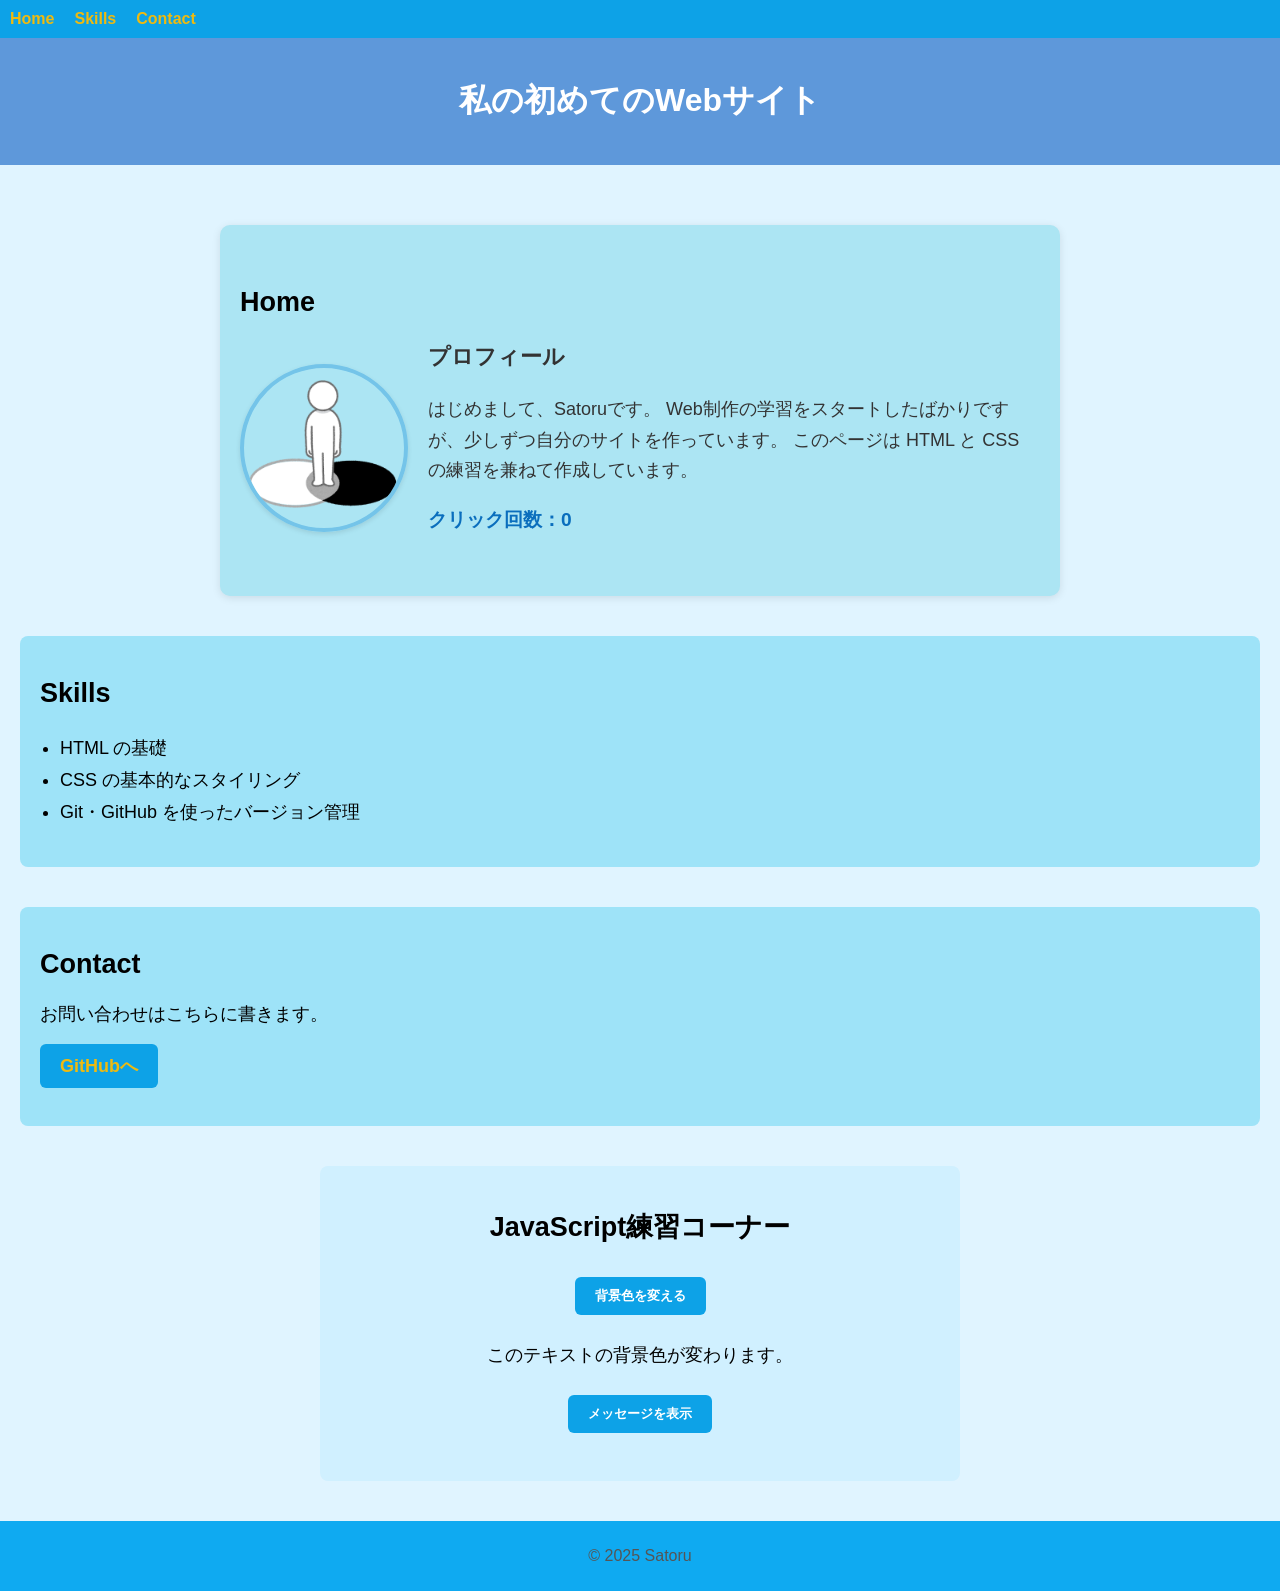
<file: index.html>
<!DOCTYPE html>
<html lang="ja">
  <head>
    <meta charset="UTF-8" />
    <title>Contact - My First Site</title>
    <link rel="stylesheet" href="style.css" />
  </head>
  <body>
    <nav class="navbar">
      <ul>
        <li><a href="../index.html">Home</a></li>
        <li><a href="skills.html">Skills</a></li>
        <li><a href="contact.html">Contact</a></li>
      </ul>
    </nav>

    <header id="home">
      <h1>私の初めてのWebサイト</h1>
    </header>

    <main>
      <!-- About セクション -->
      <section id="about" class="about-section fade-section">
        <h2>Home</h2>

        <div class="profile-container">
          <img
            src="figure_gray_zone.png"
            alt="プロフィール画像"
            class="profile-image"
            onclick="profileClicked()"
          />

          <div class="profile-text">
            <h3>プロフィール</h3>
            <p>
              はじめまして、Satoruです。
              Web制作の学習をスタートしたばかりですが、少しずつ自分のサイトを作っています。
              このページは HTML と CSS の練習を兼ねて作成しています。
            </p>
            <!-- ここにクリック回数を表示 -->
            <p id="clickDisplay">クリック回数：0</p>
          </div>
        </div>
      </section>

      <!-- Skills セクション -->
      <section id="skills" class="fade-section">
        <h2>Skills</h2>
        <ul>
          <li>HTML の基礎</li>
          <li>CSS の基本的なスタイリング</li>
          <li>Git・GitHub を使ったバージョン管理</li>
        </ul>
      </section>

      <!-- Contact セクション -->
      <section id="contact" class="fade-section">
        <h2>Contact</h2>
        <p>お問い合わせはこちらに書きます。</p>
        <p>
          <a
            href="https://github.com"
            target="_blank"
            rel="noopener noreferrer"
            class="btn"
          >
            GitHubへ
          </a>
        </p>
      </section>
      <section id="js-practice" class="fade-section">
        <h2>JavaScript練習コーナー</h2>

        <button id="color-btn">背景色を変える</button>
        <p id="color-text">このテキストの背景色が変わります。</p>

        <button id="message-btn">メッセージを表示</button>
        <p id="message-text"></p>
      </section>
    </main>

    <footer>
      <p>© 2025 Satoru</p>
    </footer>

    <!-- スクロールフェード用スクリプト -->
    <script>
      window.addEventListener("scroll", function () {
        const sections = document.querySelectorAll(".fade-section");
        sections.forEach((section) => {
          const rect = section.getBoundingClientRect();
          if (rect.top < window.innerHeight - 50) {
            section.classList.add("visible");
          }
        });
      });
    </script>
    <script>
      // 背景色を変えるボタン
      const colorBtn = document.getElementById("color-btn");
      const colorText = document.getElementById("color-text");

      colorBtn.addEventListener("click", () => {
        // ランダムな色を生成して背景に適用
        const randomColor =
          "#" + Math.floor(Math.random() * 16777215).toString(16);
        colorText.style.backgroundColor = randomColor;
      });

      // メッセージ表示ボタン
      const messageBtn = document.getElementById("message-btn");
      const messageText = document.getElementById("message-text");

      messageBtn.addEventListener("click", () => {
        messageText.textContent = "こんにちは！JavaScriptが動きました！";
      });
    </script>
    <script src="script.js"></script>
  </body>
</html>
</file>
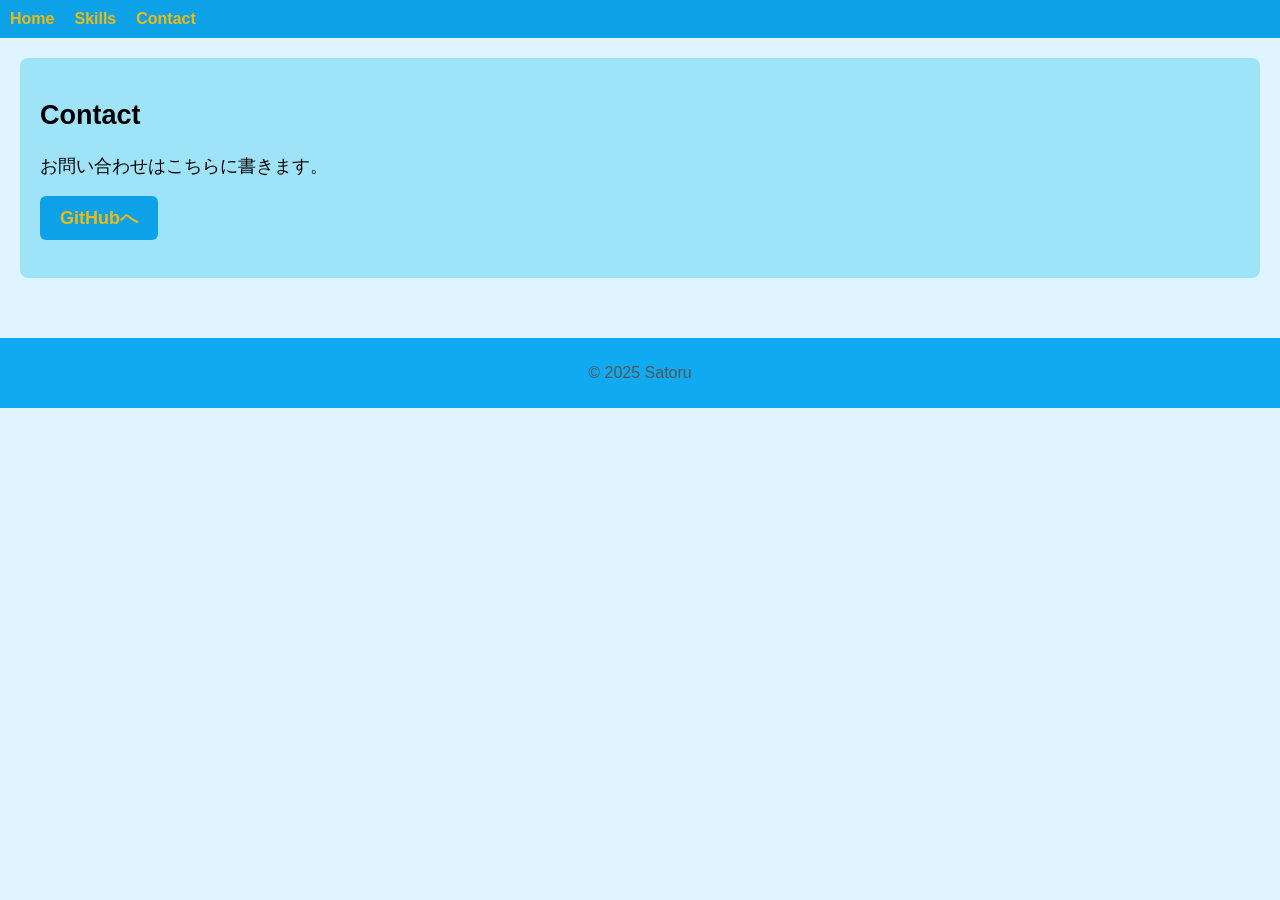
<file: contact.html>
<!DOCTYPE html>
<html lang="ja">
  <head>
    <meta charset="UTF-8" />
    <title>Contact - My First Site</title>
    <link rel="stylesheet" href="../style.css" />
  </head>
  <body>
    <nav class="navbar">
      <ul>
        <li><a href="../index.html">Home</a></li>
        <li><a href="skills.html">Skills</a></li>
        <li><a href="contact.html">Contact</a></li>
      </ul>
    </nav>

    <main>
      <section>
        <h2>Contact</h2>
        <p>お問い合わせはこちらに書きます。</p>
        <p>
          <a
            href="https://github.com"
            target="_blank"
            rel="noopener noreferrer"
            class="btn"
            >GitHubへ</a
          >
        </p>
      </section>
    </main>

    <footer>
      <p>© 2025 Satoru</p>
    </footer>

    <script src="../script.js"></script>
  </body>
</html>
</file>
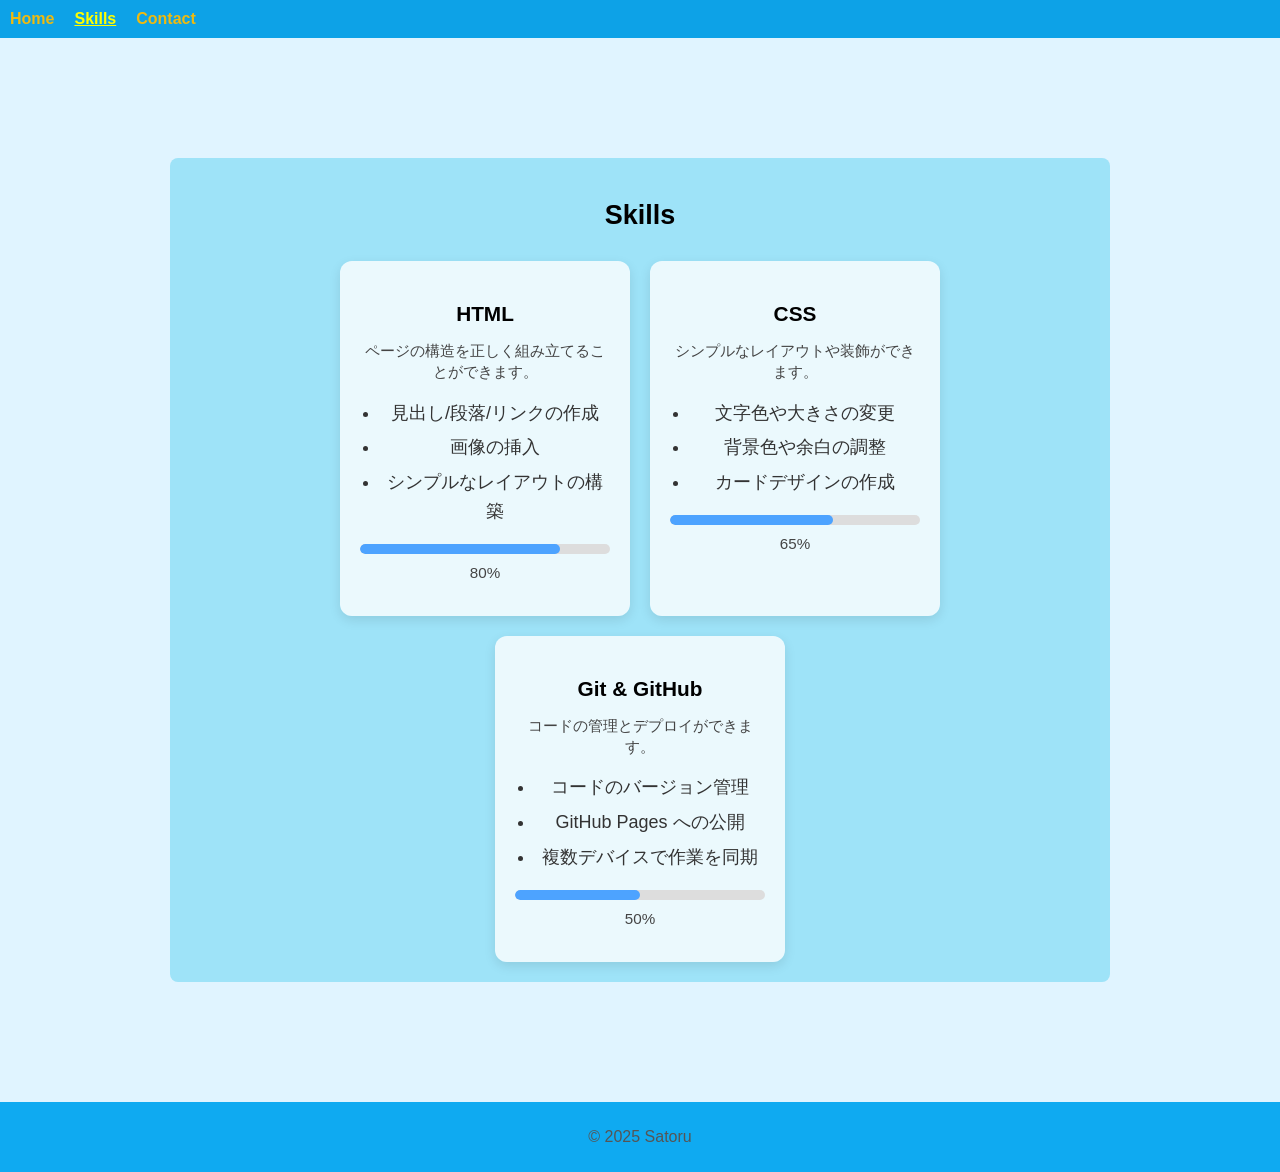
<file: skills.html>
<!DOCTYPE html>
<html lang="ja">
  <head>
    <meta charset="UTF-8" />
    <title>Skills - My First Site</title>
    <link rel="stylesheet" href="../style.css" />
  </head>
  <body>
    <nav class="navbar">
      <ul>
        <li><a href="../index.html">Home</a></li>
        <li><a href="skills.html" class="active">Skills</a></li>
        <li><a href="contact.html">Contact</a></li>
      </ul>
    </nav>

    <main>
      <section class="skills-container">
        <h1>Skills</h1>

        <div class="skill-cards">
          <div class="skill-card">
            <h3>HTML</h3>
            <p>ページの構造を正しく組み立てることができます。</p>
            <!-- 作れるものリスト -->
            <ul class="can-do-list">
              <li>見出し/段落/リンクの作成</li>
              <li>画像の挿入</li>
              <li>シンプルなレイアウトの構築</li>
            </ul>
            <!-- レベルバー -->
            <div class="level-wrapper">
              <div class="level-bar" style="width: 80%"></div>
            </div>
            <p class="level-text">80%</p>
          </div>
          <div class="skill-card">
            <h3>CSS</h3>
            <p>シンプルなレイアウトや装飾ができます。</p>
            <ul class="can-do-list">
              <li>文字色や大きさの変更</li>
              <li>背景色や余白の調整</li>
              <li>カードデザインの作成</li>
            </ul>
            <!-- レベルバー -->
            <div class="level-wrapper">
              <div class="level-bar" style="width: 65%"></div>
            </div>
            <p class="level-text">65%</p>
          </div>

          <div class="skill-card">
            <h3>Git & GitHub</h3>
            <p>コードの管理とデプロイができます。</p>
            <ul class="can-do-list">
              <li>コードのバージョン管理</li>
              <li>GitHub Pages への公開</li>
              <li>複数デバイスで作業を同期</li>
            </ul>
            <!-- レベルバー -->
            <div class="level-wrapper">
              <div class="level-bar" style="width: 50%"></div>
            </div>
            <p class="level-text">50%</p>
          </div>
        </div>
      </section>
    </main>

    <footer>
      <p>© 2025 Satoru</p>
    </footer>

    <script src="../script.js"></script>
  </body>
</html>
</file>
<file: style.css>
/* ==========================
   変数の定義（カスタムプロパティ）
========================== */
:root {
  --color-header: #5e98da;
  --color-header-text: #ffffff;
  --color-navbar: #0da2e7;
  --color-navbar-text: #eeba10;
  --color-navbar-hover: #6e6767;
  --color-footer-bg: #0faaf1;
  --color-footer-text: #555;
  --color-section-bg: #9ee3f8;
  --font-main: "Arial", sans-serif;
  --font-size-main: 18px;
  --padding-main: 20px;
  --border-radius: 8px;
}

/* ==========================
   共通スタイル
========================== */
body {
  font-family: var(--font-main);
  margin: 0;
  padding: 0;
  background-color: #e0f4ff;
}

/* ==========================
   ヘッダー
========================== */
header {
  background-color: var(--color-header);
  color: var(--color-header-text);
  padding: var(--padding-main);
  text-align: center;
}

/* ==========================
   ナビゲーション
========================== */
.navbar {
  background-color: var(--color-navbar);
  padding: 10px;
}

.navbar ul {
  list-style: none;
  display: flex;
  gap: 20px;
  margin: 0;
  padding: 0;
}

.navbar a {
  color: var(--color-navbar-text);
  text-decoration: none;
  font-weight: bold;
  transition: color 0.3s ease, transform 0.2s ease;
}

.navbar a:hover {
  color: var(--color-navbar-hover);
  transform: scale(1.1);
}

/* ==========================
   メインコンテンツ
========================== */
main {
  padding: var(--padding-main);
  font-size: var(--font-size-main);
}

main section {
  margin-bottom: 40px;
  padding: var(--padding-main);
  background-color: var(--color-section-bg);
  border-radius: var(--border-radius);
}

/* ==========================
   フッター
========================== */
footer {
  background-color: var(--color-footer-bg);
  color: var(--color-footer-text);
  padding: 10px;
  text-align: center;
}

/* About セクションのデザイン */
.about-section {
  padding: 40px 20px;
  background: #ace5f3;
  border-radius: 10px;
  max-width: 800px;
  margin: 40px auto;
  box-shadow: 0 2px 8px rgba(0, 0, 0, 0.1);

  /* フェードイン用 */
  opacity: 0;
  transform: translateY(20px);
  transition: opacity 0.8s ease, transform 0.8s ease, background-color 0.3s ease;
}

.about-section.visible {
  opacity: 1;
  transform: translateY(0);
}

/* 画像とテキストの横並びレイアウト */
.profile-container {
  display: flex;
  align-items: center;
  gap: 20px;
}

/* プロフィール画像 */
.profile-image {
  width: 160px;
  height: 160px;
  object-fit: cover;
  border-radius: 50%;
  border: 4px solid #74c4e9;
  box-shadow: 0 2px 5px rgba(0, 0, 0, 0.1);
}

/* テキスト部分 */
.profile-text h3 {
  margin-top: 0;
  font-size: 1.4rem;
  color: #333;
}

.profile-text p {
  line-height: 1.7;
  color: #333;
}

/* スマホ対応 */
@media (max-width: 600px) {
  .profile-container {
    flex-direction: column;
    text-align: center;
  }
}

/* Skills リスト */
#skills ul {
  padding-left: 20px;
  line-height: 1.8;
}

/* ==========================
   ボタン風リンク
========================== */
.btn {
  display: inline-block;
  padding: 10px 20px;
  background-color: var(--color-navbar);
  color: var(--color-navbar-text);
  text-decoration: none;
  border-radius: 6px;
  font-weight: bold;
  transition: background-color 0.3s ease, transform 0.2s ease;
}

.btn:hover {
  background-color: var(--color-navbar-hover);
  transform: translateY(-2px);
}
/* スクロールでフェードイン用の共通クラス */
.fade-section {
  opacity: 0;
  transform: translateY(20px);
  transition: opacity 0.8s ease, transform 0.8s ease;
}

.fade-section.visible {
  opacity: 1;
  transform: translateY(0);
}
#js-practice {
  padding: 20px;
  background-color: #d0f0ff;
  border-radius: 8px;
  max-width: 600px;
  margin: 20px auto;
  text-align: center;
}

#js-practice button {
  padding: 10px 20px;
  margin: 10px;
  border: none;
  border-radius: 6px;
  background-color: #0da2e7;
  color: #fff;
  font-weight: bold;
  cursor: pointer;
  transition: transform 0.2s ease;
}

#js-practice button:hover {
  transform: scale(1.05);
}
#clickDisplay {
  font-weight: bold;
  font-size: 1.2rem;
  color: #0a6ebd;
  margin-top: 10px;
  transition: transform 0.2s ease, color 0.2s ease;
}

/* クリック時に一瞬大きくなるアニメーション */
.clicked {
  transform: scale(1.3);
}

/* Skill Cards */
.skills-container {
  max-width: 900px;
  margin: 100px auto;
  padding: 20px;
  text-align: center;
}

.skill-cards {
  display: flex;
  gap: 20px;
  margin-top: 30px;
  justify-content: center;
  flex-wrap: wrap;
}

.skill-card {
  width: 250px;
  padding: 20px;
  background: #ffffffcc;
  border-radius: 12px;
  box-shadow: 0 4px 12px rgba(0, 0, 0, 0.1);
  transition: transform 0.2s, box-shadow 0.2s;
}

.skill-card:hover {
  transform: translateY(-6px);
  box-shadow: 0 8px 18px rgba(0, 0, 0, 0.15);
}

.skill-card h3 {
  margin-bottom: 10px;
  font-size: 1.3rem;
}

.skill-card p {
  font-size: 0.95rem;
  color: #444;
}
/* Skill Level Bar */
.level-wrapper {
  width: 100%;
  height: 10px;
  background: #ddd;
  border-radius: 5px;
  margin: 10px 0;
  overflow: hidden;
}

.level-bar {
  height: 10px;
  background: #4da3ff;
  border-radius: 5px;
  transition: width 0.6s ease;
}

.level-text {
  font-size: 0.9rem;
  margin-top: 5px;
  color: #555;
}
/* 作れることリスト */
.can-do-list {
  margin-top: 10px;
  padding-left: 20px;
  color: #333;
  line-height: 1.6;
}

.can-do-list li {
  margin-bottom: 6px;
}
.navbar a.active {
  color: yellow;
  text-decoration: underline;
}
</file>
